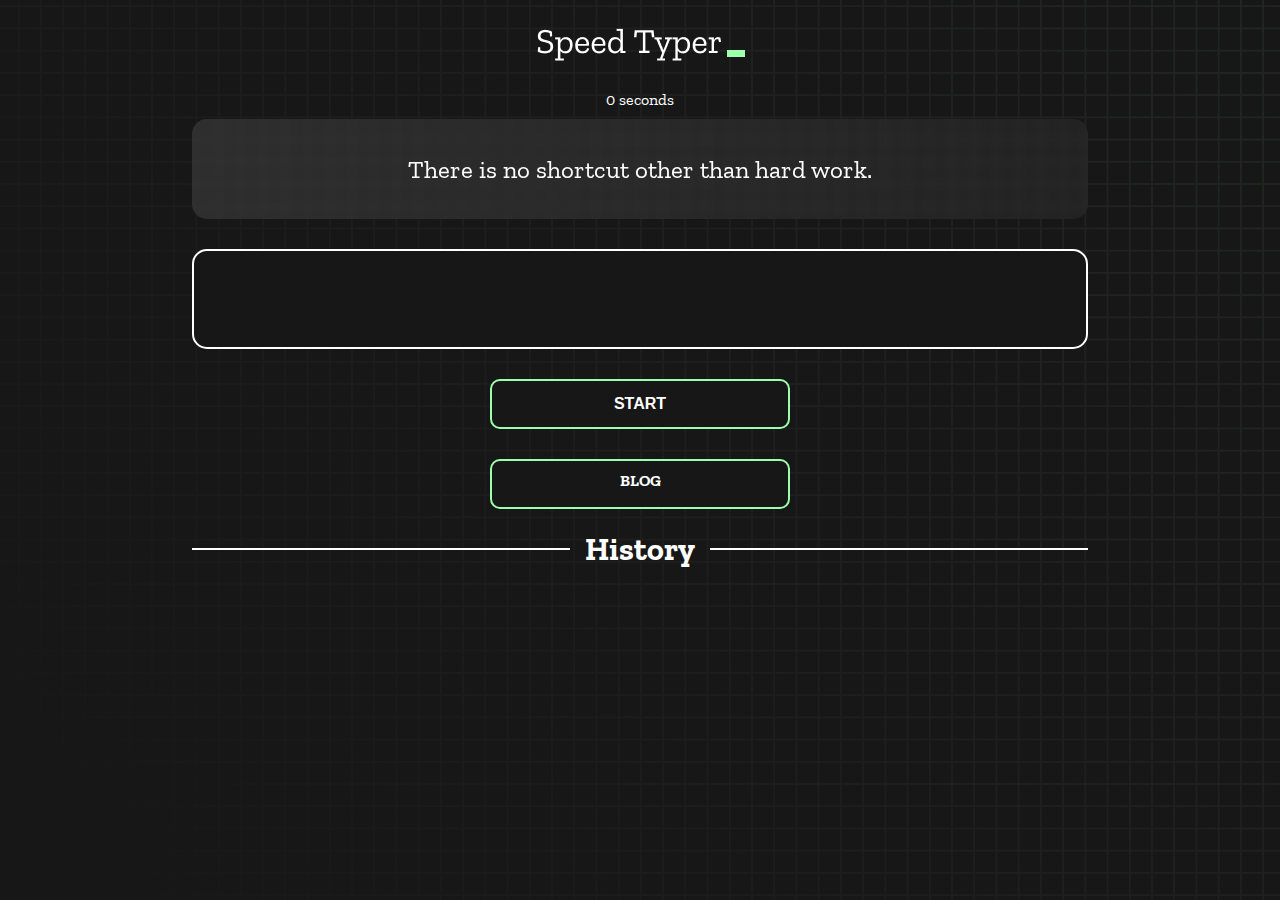
<file: index.html>
<!DOCTYPE html>
<html lang="en">
  <head>
    <meta charset="UTF-8" />
    <meta http-equiv="X-UA-Compatible" content="IE=edge" />
    <meta name="viewport" content="width=device-width, initial-scale=1.0" />
    <title>Speed Monster</title>
    <link rel="stylesheet" href="styles.css" />
    <link rel="preconnect" href="https://fonts.googleapis.com" />
    <link rel="preconnect" href="https://fonts.gstatic.com" crossorigin />
    <link
      href="https://fonts.googleapis.com/css2?family=Zilla+Slab:wght@300;400;500&display=swap"
      rel="stylesheet"
    />
  </head>
  <body>
    <h1 class="title"><img src="./logo.png" /></h1>
    <div id="show-time">0 seconds</div>

    <div class="box-container">
      <div id="question"></div>

      <div id="display" class="inactive"></div>

      <div class="buttons">
        <button id="start">START</button>
      </div>

      <div class="home-button">
        <a href="./blog.html" class="blog-button button">BLOG</a>
      </div>

      <div class="divider-container">
        <div class="line"></div>
        <h1 class="title2">History</h1>
        <div class="line"></div>
      </div>
      <div id="histories"></div>
    </div>

    <div id="countdown"></div>
    <div id="modal-background" class="hidden"></div>
    <div id="result" class="hidden"></div>

    <script src="./history.js"></script>
    <script src="./script.js"></script>
  </body>
</html>
</file>
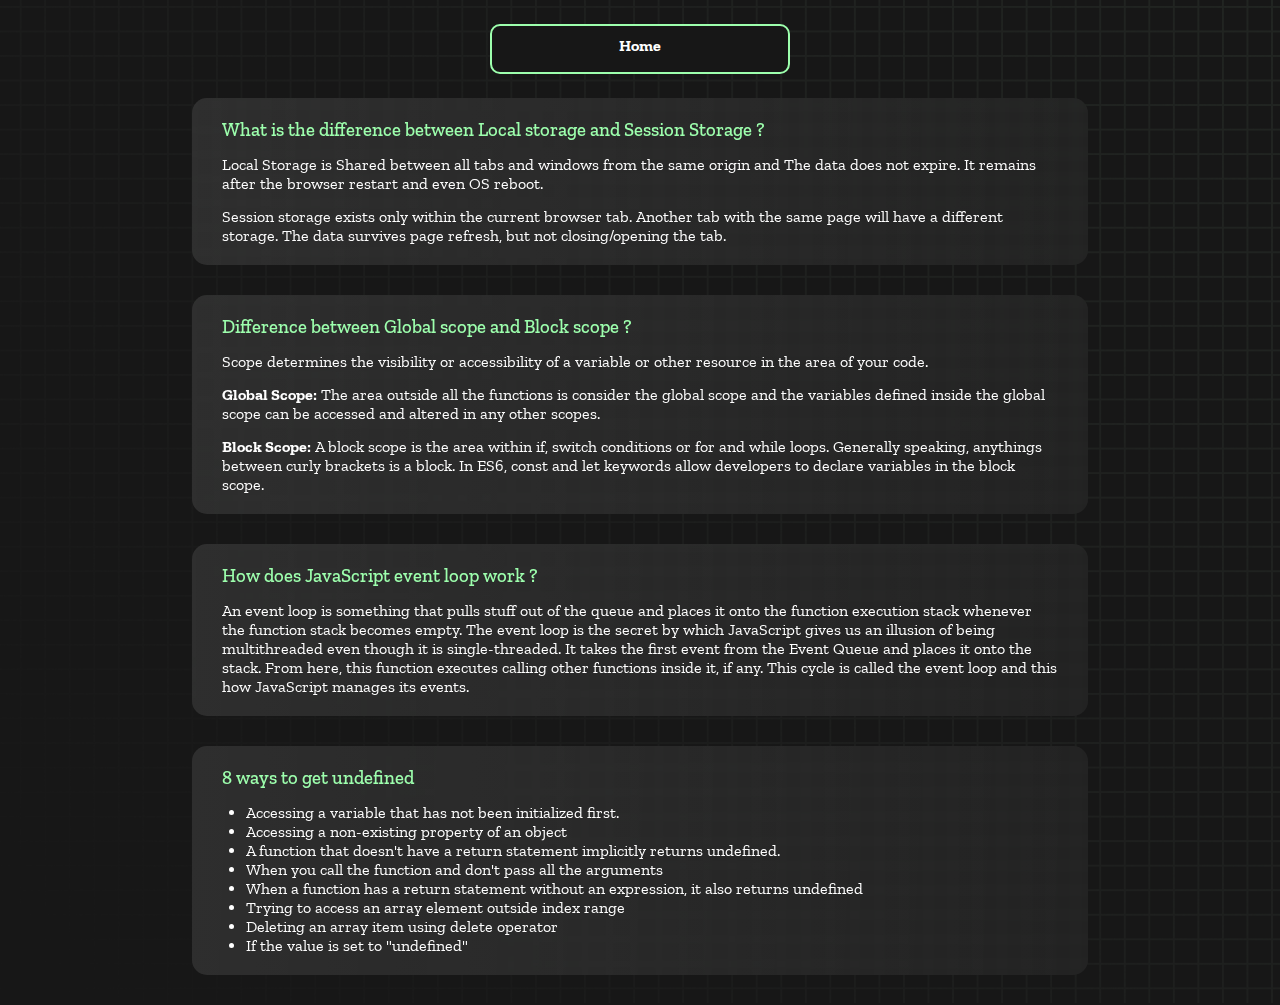
<file: blog.html>
<!DOCTYPE html>
<html lang="en">
  <head>
    <meta charset="UTF-8" />
    <meta http-equiv="X-UA-Compatible" content="IE=edge" />
    <meta name="viewport" content="width=device-width, initial-scale=1.0" />
    <title>Speed Monster</title>
    <link rel="stylesheet" href="styles.css" />
    <link rel="preconnect" href="https://fonts.googleapis.com" />
    <link rel="preconnect" href="https://fonts.gstatic.com" crossorigin />
    <link
      href="https://fonts.googleapis.com/css2?family=Zilla+Slab:wght@300;400;500&display=swap"
      rel="stylesheet"
    />
  </head>
  <body>
    <div class="mt-5 home-button">
      <a href="./index.html" class="button">Home</a>
    </div>
    <section class="box-container blog mt-5">
      <h3 class="question green">
        What is the difference between Local storage and Session Storage ?
      </h3>
      <p class="answer">
        Local Storage is Shared between all tabs and windows from the same
        origin and The data does not expire. It remains after the browser
        restart and even OS reboot.
      </p>
      <p class="answer">
        Session storage exists only within the current browser tab. Another tab
        with the same page will have a different storage. The data survives page
        refresh, but not closing/opening the tab.
      </p>
    </section>
    <section class="box-container blog">
      <h3 class="question green">
        Difference between Global scope and Block scope ?
      </h3>
      <p class="answer">
        Scope determines the visibility or accessibility of a variable or other
        resource in the area of your code.
      </p>
      <p class="answer">
        <strong>Global Scope:</strong> The area outside all the functions is
        consider the global scope and the variables defined inside the global
        scope can be accessed and altered in any other scopes.
      </p>
      <p class="answer">
        <strong>Block Scope:</strong> A block scope is the area within if,
        switch conditions or for and while loops. Generally speaking, anythings
        between curly brackets is a block. In ES6, const and let keywords allow
        developers to declare variables in the block scope.
      </p>
    </section>
    <section class="box-container blog">
      <h3 class="question green">How does JavaScript event loop work ?</h3>
      <p class="answer">
        An event loop is something that pulls stuff out of the queue and places
        it onto the function execution stack whenever the function stack becomes
        empty. The event loop is the secret by which JavaScript gives us an
        illusion of being multithreaded even though it is single-threaded. It
        takes the first event from the Event Queue and places it onto the stack.
        From here, this function executes calling other functions inside it, if
        any. This cycle is called the event loop and this how JavaScript manages
        its events.
      </p>
    </section>
    <section class="box-container blog">
      <h3 class="question green">8 ways to get undefined</h3>
      <ul class="answer list-container">
        <li>Accessing a variable that has not been initialized first.</li>
        <li>Accessing a non-existing property of an object</li>
        <li>
          A function that doesn't have a return statement implicitly returns
          undefined.
        </li>
        <li>When you call the function and don't pass all the arguments</li>
        <li>
          When a function has a return statement without an expression, it also
          returns undefined
        </li>
        <li>Trying to access an array element outside index range</li>
        <li>Deleting an array item using delete operator</li>
        <li>If the value is set to "undefined"</li>
      </ul>
    </section>
  </body>
</html>
</file>
<file: styles.css>
* {
  padding: 0;
  margin: 0;
  box-sizing: border-box;
}

body {
  background-image: url("./bg.png");
  background-size: cover;
  background-position: left top;
  font-family: "Zilla Slab", serif;
}

.box-container {
  width: 70%;
  margin: 0 auto;
}

#question {
  height: 100px;
  display: flex;
  align-items: center;
  justify-content: center;
  color: white;
  font-size: 25px;
  border-radius: 15px;
  background: rgb(255, 255, 255);
  background: linear-gradient(
    92.49deg,
    rgba(255, 255, 255, 0.1) 0.18%,
    rgba(255, 255, 255, 0.05) 99.85%
  );
  backdrop-filter: blur(5px);
  margin-bottom: 30px;
}

#display {
  height: 100px;
  display: flex;
  flex-wrap: wrap;
  align-items: center;
  padding-left: 5rem;
  color: white;
  font-size: 32px;
  background-color: #171717;
  border: 2px solid #9dffad;
  border-radius: 15px;
}

#countdown {
  position: fixed;
  height: 100vh;
  width: 100vw;
  background-color: rgba(0, 0, 0, 0.8);
  top: 0;
  left: 0;
  display: flex;
  align-items: center;
  justify-content: center;
  font-size: 3rem;
  color: white;
  display: none;
}
#result {
  position: fixed;
  top: 50%;
  left: 50%;
  transform: translate(-50%, -50%);
  height: 250px;
  width: 400px;
  background-color: #171717;
  border-radius: 15px;
  border: 2px solid #9dffad;
  color: white;
  text-align: center;
  padding: 2rem;
}
#show-time {
  text-align: center;
  color: white;
  margin: 10px 0;
}

.green {
  color: #9dffad;
}
.red {
  color: #eb6565;
}
.bold {
  font-weight: 700;
}
.inactive {
  border: 2px solid white !important;
}
.hidden {
  display: none;
}
.title {
  text-align: center;
  color: white;
  margin: 20px 0;
}

.divider-container {
  height: 80px;
  display: flex;
  justify-content: center;
  align-items: center;
  gap: 15px;
  margin: 0 auto;
}

.line {
  height: 2px;
  background: white;
  width: 100%;
}

.title2 {
  color: white;
  display: block;
}

.buttons {
  display: flex;
  justify-content: center;
  margin: 30px 0;
}
button {
  padding: 10px 20px;
  border: none;
  font-size: 16px;
  font-weight: bold;
  width: 300px;
  height: 50px;
  color: white;
  background-color: #171717;
  border-radius: 10px;
  border: 2px solid #9dffad;
  cursor: pointer;
}

#histories {
  display: flex;
  flex-wrap: wrap;
  justify-content: space-around;
}

.card {
  width: 100%;
  height: 100%;
  padding: 50px;
  display: flex;
  justify-content: space-between;
  align-items: center;
  padding: 20px 30px;
  color: white;
  border-radius: 15px;
  background: rgb(255, 255, 255);
  background: linear-gradient(
    92.49deg,
    rgba(255, 255, 255, 0.1) 0.18%,
    rgba(255, 255, 255, 0.05) 99.85%
  );
  backdrop-filter: blur(5px);
  margin-bottom: 30px;
}

#modal-background {
  background: rgb(255, 255, 255);
  background: linear-gradient(
    92.49deg,
    rgba(255, 255, 255, 0.1) 0.18%,
    rgba(255, 255, 255, 0.05) 99.85%
  );
  backdrop-filter: blur(5px);
  height: 100vh;
  width: 100%;
  position: fixed;
  top: 0;
}
/* Blog Page */
.blog {
  width: 70%;
  height: 100%;
  padding: 50px;
  padding: 20px 30px;
  color: white;
  border-radius: 15px;
  background: rgb(255, 255, 255);
  background: linear-gradient(
    92.49deg,
    rgba(255, 255, 255, 0.1) 0.18%,
    rgba(255, 255, 255, 0.05) 99.85%
  );
  backdrop-filter: blur(5px);
  margin-bottom: 30px;
}
.mt-5 {
  margin-top: 24px;
}
.question {
  font-weight: 500;
}
.answer {
  margin-top: 14px;
}
.list-container {
  padding-left: 24px;
}
.button {
  text-align: center;
  width: 300px;
  text-decoration: none;
  padding: 10px 20px;
  border: none;
  font-size: 16px;
  font-weight: bold;
  height: 50px;
  color: white;
  background-color: #171717;
  border-radius: 10px;
  border: 2px solid #9dffad;
  cursor: pointer;
  transition: all 0.3s ease;
}
.button:hover {
  color: #171717;
  background-color: #9dffad;
  font-size: 18px;
}
.home-button {
  display: flex;
  justify-content: center;
  align-items: center;
}

@media only screen and (max-width: 700px) {
  .box-container {
    padding: 20px 20px;
    width: 100%;
  }
  .card {
    flex-direction: column;
  }
}
@media only screen and (min-width: 769px) {
  #histories {
    display: grid;
    grid-template-columns: repeat(3, 1fr);
    gap: 16px;
  }
  .card {
    flex-direction: column;
  }
}
</file>
